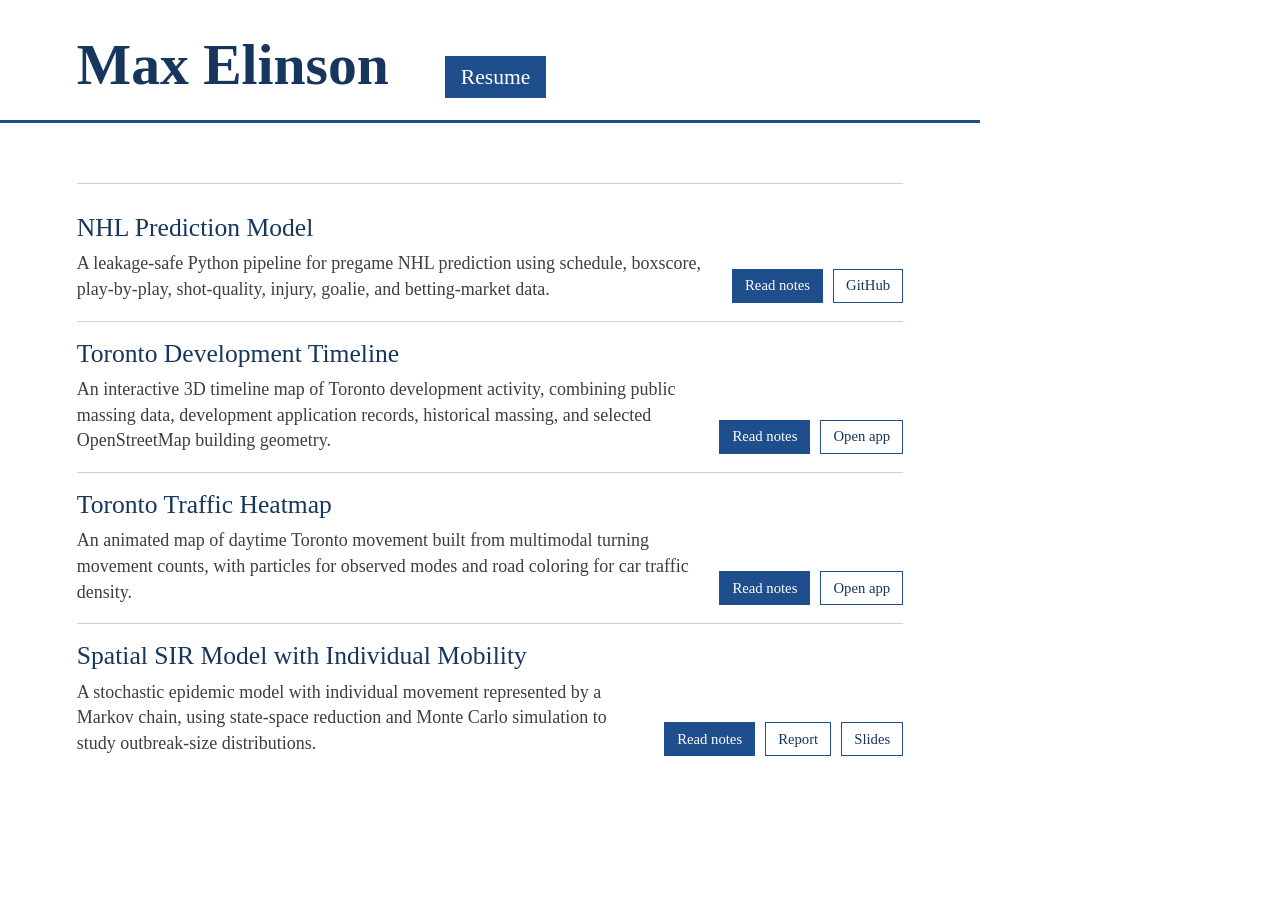
<file: index.html>
<!DOCTYPE html>
<html lang="en">
<head>
  <meta charset="UTF-8" />
  <meta name="viewport" content="width=device-width, initial-scale=1.0" />
  <title>Max Elinson</title>
  <link rel="stylesheet" href="styles.css" />
</head>
<body>
  <header class="site-header">
    <a class="brand" href="./">Max Elinson</a>
    <nav>
      <a class="resume-link" href="assets/resume/Max_Elinson_Resume_October_2026.pdf">Resume</a>
    </nav>
  </header>

  <main>
    <section id="projects" class="projects">
      <article class="project-card">
        <div>
          <h2>NHL Prediction Model</h2>
          <p>
            A leakage-safe Python pipeline for pregame NHL prediction using
            schedule, boxscore, play-by-play, shot-quality, injury, goalie, and
            betting-market data.
          </p>
        </div>
        <div class="actions">
          <a class="button primary" href="projects/nhlmodel/">Read notes</a>
          <a class="button" href="https://github.com/elinsooon/nhlmodel">GitHub</a>
        </div>
      </article>

      <article class="project-card">
        <div>
          <h2>Toronto Development Timeline</h2>
          <p>
            An interactive 3D timeline map of Toronto development activity,
            combining public massing data, development application records,
            historical massing, and selected OpenStreetMap building geometry.
          </p>
        </div>
        <div class="actions">
          <a class="button primary" href="projects/dev-timeline-map/">Read notes</a>
          <a class="button" href="apps/dev-timeline-map/">Open app</a>
        </div>
      </article>

      <article class="project-card">
        <div>
          <h2>Toronto Traffic Heatmap</h2>
          <p>
            An animated map of daytime Toronto movement built from multimodal
            turning movement counts, with particles for observed modes and road
            coloring for car traffic density.
          </p>
        </div>
        <div class="actions">
          <a class="button primary" href="projects/traffic-heatmap/">Read notes</a>
          <a class="button" href="apps/traffic-heatmap/">Open app</a>
        </div>
      </article>

      <article class="project-card">
        <div>
          <h2>Spatial SIR Model with Individual Mobility</h2>
          <p>
            A stochastic epidemic model with individual movement represented by
            a Markov chain, using state-space reduction and Monte Carlo
            simulation to study outbreak-size distributions.
          </p>
        </div>
        <div class="actions">
          <a class="button primary" href="projects/sir-model/">Read notes</a>
          <a class="button" href="assets/sir-model/APM348_Final_Project.pdf">Report</a>
          <a class="button" href="assets/sir-model/apm348_final_slides.pdf">Slides</a>
        </div>
      </article>
    </section>
  </main>
</body>
</html>
</file>
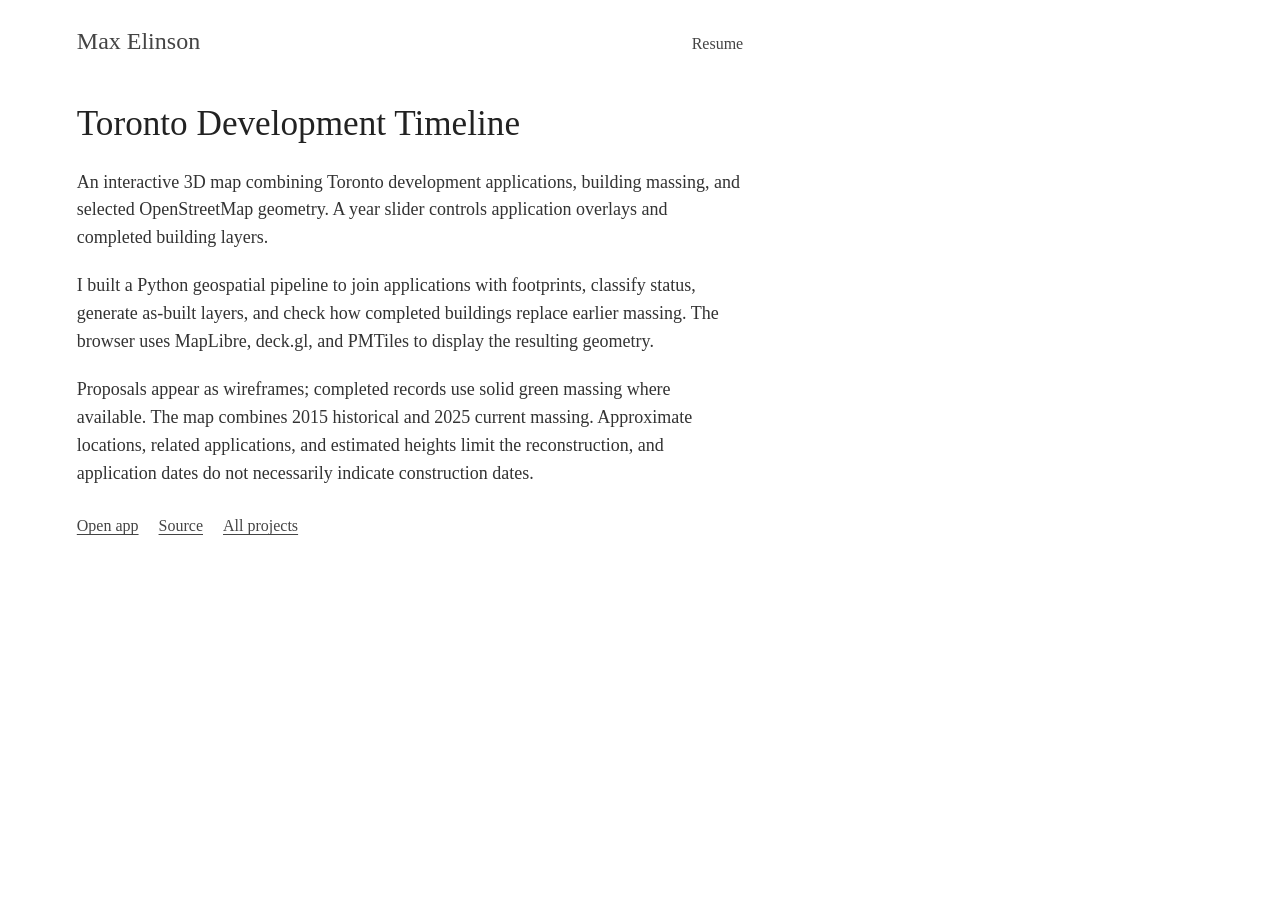
<file: projects/dev-timeline-map/index.html>
<!DOCTYPE html>
<html lang="en">
<head>
  <meta charset="UTF-8" />
  <meta name="viewport" content="width=device-width, initial-scale=1.0" />
  <meta name="description" content="An interactive 3D map combining Toronto development applications, building massing, and selected OpenStreetMap geometry. A year slider controls application overlays and completed building layers." />
  <title>Toronto Development Timeline · Max Elinson</title>
  <link rel="stylesheet" href="../../styles.css?v=notes-minimal" />
</head>
<body class="notes-page">
  <header class="site-header">
    <a class="brand" href="../../">Max Elinson</a>
    <nav aria-label="Main navigation">
      <a href="../../assets/resume/Max_Elinson_Resume_October_2026.pdf">Resume</a>
    </nav>
  </header>
  <main class="project-page">
    <article class="project-notes">
      <h1>Toronto Development Timeline</h1>
      <p>An interactive 3D map combining Toronto development applications, building massing, and selected OpenStreetMap geometry. A year slider controls application overlays and completed building layers.</p>
      <p>I built a Python geospatial pipeline to join applications with footprints, classify status, generate as-built layers, and check how completed buildings replace earlier massing. The browser uses MapLibre, deck.gl, and PMTiles to display the resulting geometry.</p>
      <p>Proposals appear as wireframes; completed records use solid green massing where available. The map combines 2015 historical and 2025 current massing. Approximate locations, related applications, and estimated heights limit the reconstruction, and application dates do not necessarily indicate construction dates.</p>
      <nav class="notes-links" aria-label="Project links">
        <a href="../../apps/dev-timeline-map/">Open app</a>
        <a href="https://github.com/elinsooon/elinsooon.github.io/tree/main/apps/dev-timeline-map">Source</a>
        <a href="../../">All projects</a>
      </nav>
    </article>
  </main>
</body>
</html>
</file>
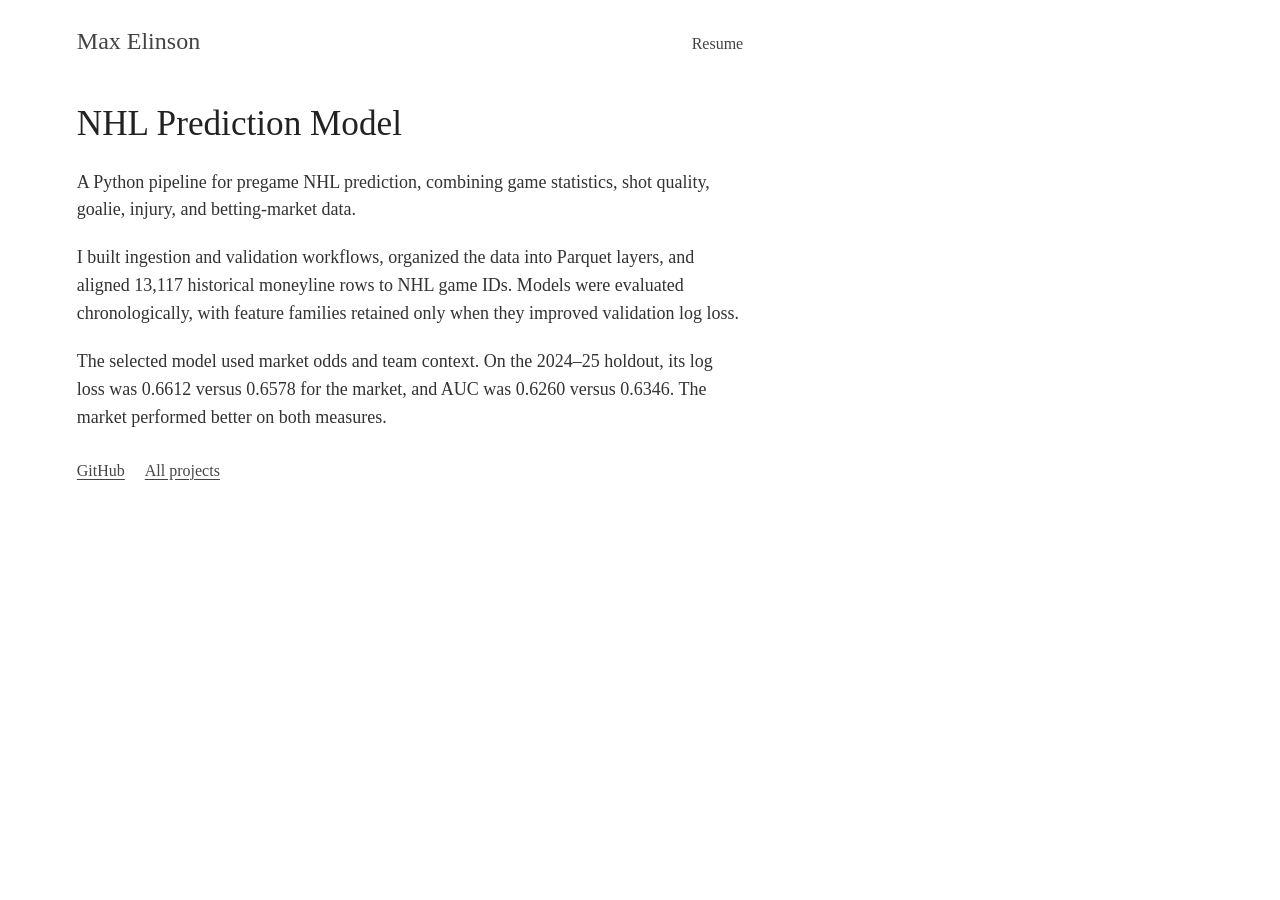
<file: projects/nhlmodel/index.html>
<!DOCTYPE html>
<html lang="en">
<head>
  <meta charset="UTF-8" />
  <meta name="viewport" content="width=device-width, initial-scale=1.0" />
  <meta name="description" content="A Python pipeline for pregame NHL prediction, combining game statistics, shot quality, goalie, injury, and betting-market data." />
  <title>NHL Prediction Model · Max Elinson</title>
  <link rel="stylesheet" href="../../styles.css?v=notes-minimal" />
</head>
<body class="notes-page">
  <header class="site-header">
    <a class="brand" href="../../">Max Elinson</a>
    <nav aria-label="Main navigation">
      <a href="../../assets/resume/Max_Elinson_Resume_October_2026.pdf">Resume</a>
    </nav>
  </header>
  <main class="project-page">
    <article class="project-notes">
      <h1>NHL Prediction Model</h1>
      <p>A Python pipeline for pregame NHL prediction, combining game statistics, shot quality, goalie, injury, and betting-market data.</p>
      <p>I built ingestion and validation workflows, organized the data into Parquet layers, and aligned 13,117 historical moneyline rows to NHL game IDs. Models were evaluated chronologically, with feature families retained only when they improved validation log loss.</p>
      <p>The selected model used market odds and team context. On the 2024–25 holdout, its log loss was 0.6612 versus 0.6578 for the market, and AUC was 0.6260 versus 0.6346. The market performed better on both measures.</p>
      <nav class="notes-links" aria-label="Project links">
        <a href="https://github.com/elinsooon/nhlmodel">GitHub</a>
        <a href="../../">All projects</a>
      </nav>
    </article>
  </main>
</body>
</html>
</file>
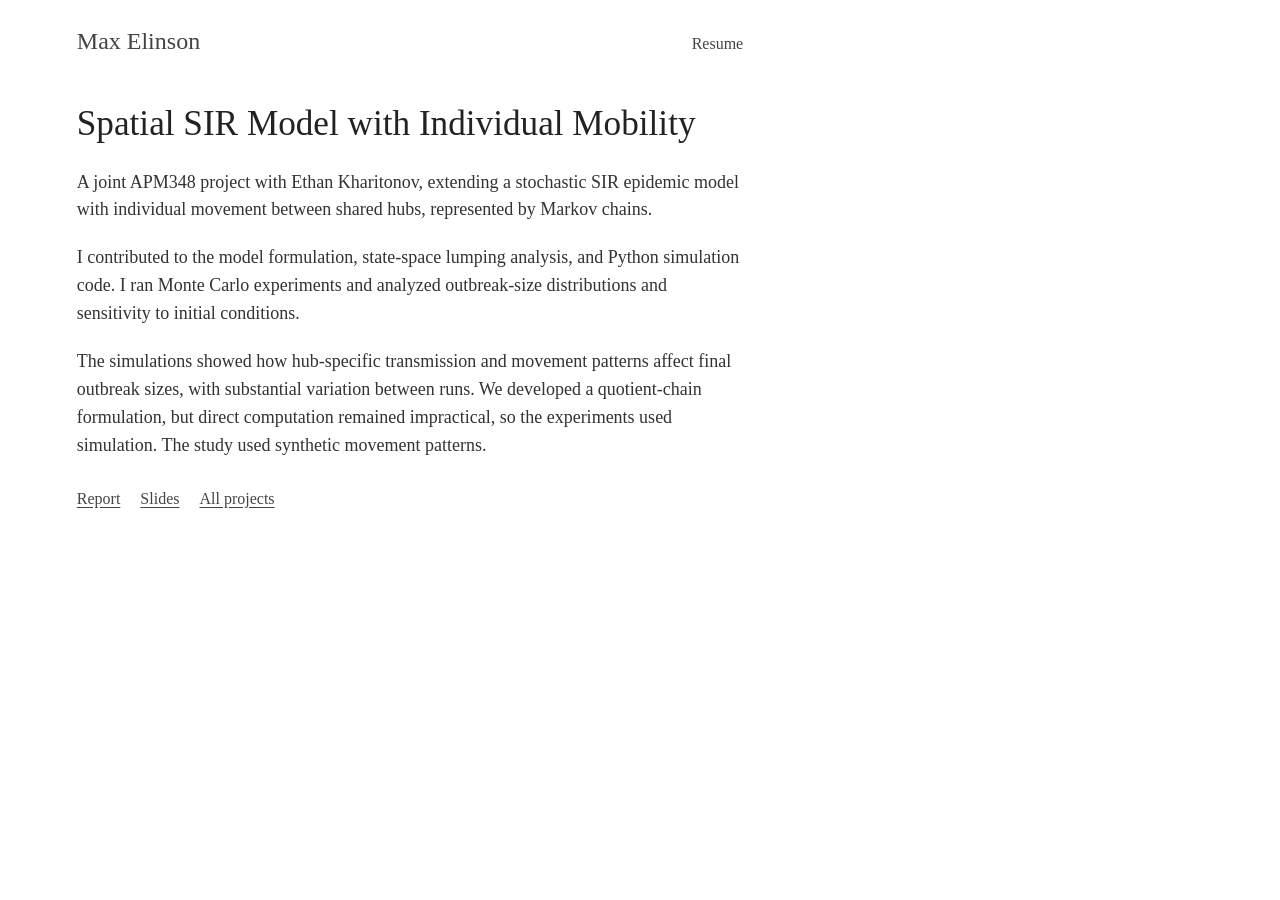
<file: projects/sir-model/index.html>
<!DOCTYPE html>
<html lang="en">
<head>
  <meta charset="UTF-8" />
  <meta name="viewport" content="width=device-width, initial-scale=1.0" />
  <meta name="description" content="A joint APM348 project with Ethan Kharitonov, extending a stochastic SIR epidemic model with individual movement between shared hubs, represented by Markov chains." />
  <title>Spatial SIR Model with Individual Mobility · Max Elinson</title>
  <link rel="stylesheet" href="../../styles.css?v=notes-minimal" />
</head>
<body class="notes-page">
  <header class="site-header">
    <a class="brand" href="../../">Max Elinson</a>
    <nav aria-label="Main navigation">
      <a href="../../assets/resume/Max_Elinson_Resume_October_2026.pdf">Resume</a>
    </nav>
  </header>
  <main class="project-page">
    <article class="project-notes">
      <h1>Spatial SIR Model with Individual Mobility</h1>
      <p>A joint APM348 project with Ethan Kharitonov, extending a stochastic SIR epidemic model with individual movement between shared hubs, represented by Markov chains.</p>
      <p>I contributed to the model formulation, state-space lumping analysis, and Python simulation code. I ran Monte Carlo experiments and analyzed outbreak-size distributions and sensitivity to initial conditions.</p>
      <p>The simulations showed how hub-specific transmission and movement patterns affect final outbreak sizes, with substantial variation between runs. We developed a quotient-chain formulation, but direct computation remained impractical, so the experiments used simulation. The study used synthetic movement patterns.</p>
      <nav class="notes-links" aria-label="Project links">
        <a href="../../assets/sir-model/APM348_Final_Project.pdf">Report</a>
        <a href="../../assets/sir-model/apm348_final_slides.pdf">Slides</a>
        <a href="../../">All projects</a>
      </nav>
    </article>
  </main>
</body>
</html>
</file>
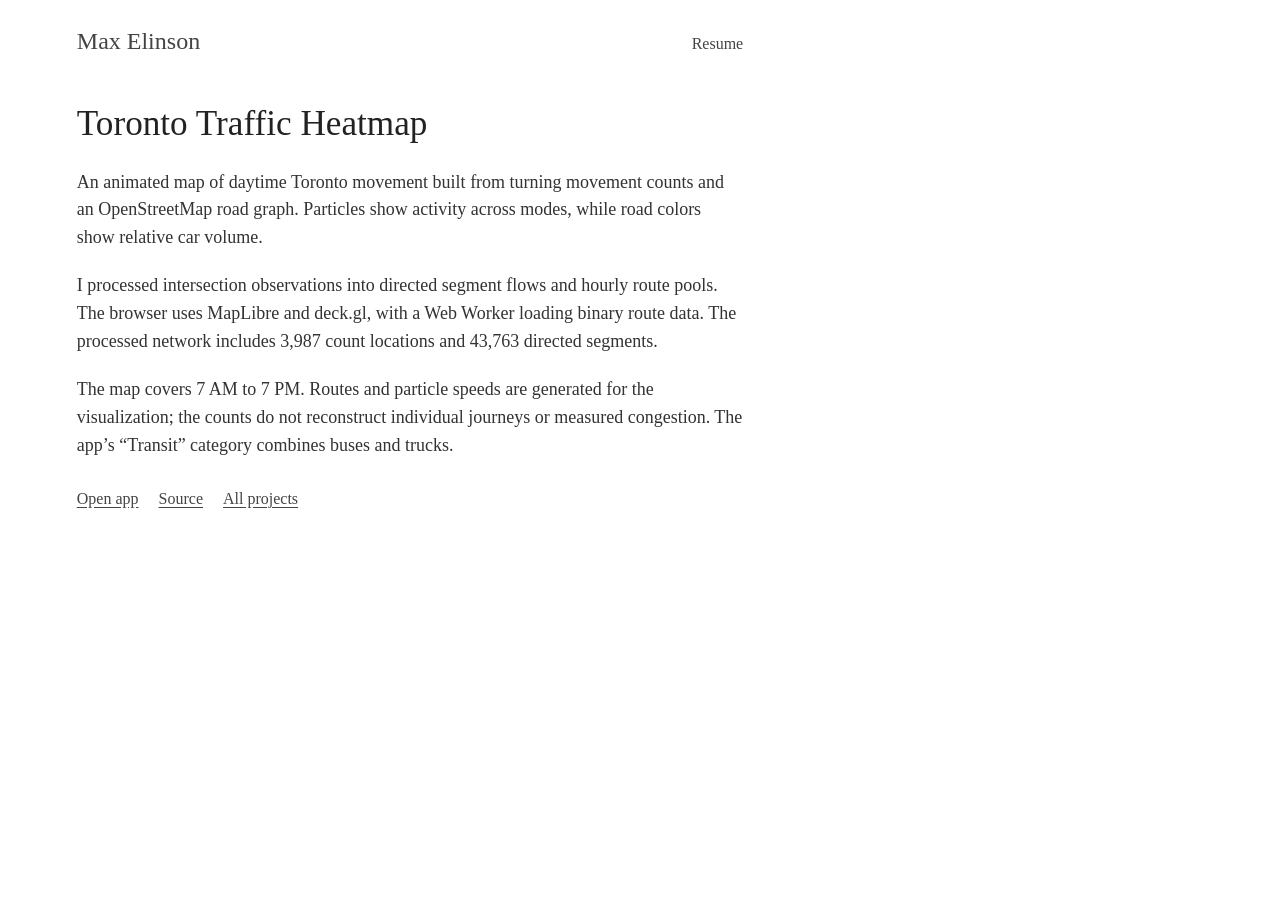
<file: projects/traffic-heatmap/index.html>
<!DOCTYPE html>
<html lang="en">
<head>
  <meta charset="UTF-8" />
  <meta name="viewport" content="width=device-width, initial-scale=1.0" />
  <meta name="description" content="An animated map of daytime Toronto movement built from turning movement counts and an OpenStreetMap road graph. Particles show activity across modes, while road colors show relative car volume." />
  <title>Toronto Traffic Heatmap · Max Elinson</title>
  <link rel="stylesheet" href="../../styles.css?v=notes-minimal" />
</head>
<body class="notes-page">
  <header class="site-header">
    <a class="brand" href="../../">Max Elinson</a>
    <nav aria-label="Main navigation">
      <a href="../../assets/resume/Max_Elinson_Resume_October_2026.pdf">Resume</a>
    </nav>
  </header>
  <main class="project-page">
    <article class="project-notes">
      <h1>Toronto Traffic Heatmap</h1>
      <p>An animated map of daytime Toronto movement built from turning movement counts and an OpenStreetMap road graph. Particles show activity across modes, while road colors show relative car volume.</p>
      <p>I processed intersection observations into directed segment flows and hourly route pools. The browser uses MapLibre and deck.gl, with a Web Worker loading binary route data. The processed network includes 3,987 count locations and 43,763 directed segments.</p>
      <p>The map covers 7 AM to 7 PM. Routes and particle speeds are generated for the visualization; the counts do not reconstruct individual journeys or measured congestion. The app’s “Transit” category combines buses and trucks.</p>
      <nav class="notes-links" aria-label="Project links">
        <a href="../../apps/traffic-heatmap/">Open app</a>
        <a href="https://github.com/elinsooon/elinsooon.github.io/tree/main/apps/traffic-heatmap">Source</a>
        <a href="../../">All projects</a>
      </nav>
    </article>
  </main>
</body>
</html>
</file>
<file: styles.css>
:root {
  color-scheme: light;
  --paper: #ffffff;
  --text: #111111;
  --muted: #3f3f3f;
  --faint: #6d6d6d;
  --rule: #c9d3e4;
  --accent: #1f4e8c;
  --accent-dark: #17365d;
  --accent-soft: #eef4fb;
  --warn: #875800;
}

* {
  box-sizing: border-box;
}

html {
  scroll-behavior: smooth;
}

body {
  margin: 0;
  background: var(--paper);
  color: var(--text);
  font-family: "Latin Modern Roman", "Computer Modern Serif", "CMU Serif", Georgia, "Times New Roman", Times, serif;
  font-size: 18px;
  line-height: 1.42;
}

a {
  color: var(--accent);
  text-underline-offset: 0.16em;
}

.site-header {
  display: flex;
  align-items: baseline;
  justify-content: flex-start;
  gap: 56px;
  max-width: 980px;
  margin: 0;
  padding: 24px clamp(22px, 6vw, 78px) 14px;
  border-bottom: 3px solid var(--accent);
}

.brand {
  color: var(--accent-dark);
  font-size: clamp(2rem, 4.5vw, 3.6rem);
  font-weight: 600;
  text-decoration: none;
}

nav {
  display: flex;
  flex-wrap: wrap;
  gap: 20px;
  font-size: 1.35rem;
}

nav a,
footer a {
  color: var(--accent-dark);
  text-decoration: none;
}

nav a:hover,
footer a:hover {
  color: var(--accent);
  text-decoration: underline;
}

.resume-link {
  display: inline-flex;
  align-items: center;
  min-height: 42px;
  padding: 0 15px;
  border: 1px solid var(--accent);
  background: var(--accent);
  color: #ffffff;
}

.resume-link:hover {
  background: var(--accent-dark);
  color: #ffffff;
  text-decoration: none;
}

main {
  max-width: 980px;
  margin: 0;
  padding: clamp(34px, 5vw, 60px) clamp(22px, 6vw, 78px);
}

.hero {
  padding-bottom: clamp(28px, 4vw, 46px);
}

.hero-copy {
  max-width: 720px;
}

.eyebrow,
.project-meta {
  color: var(--faint);
  font-family: ui-monospace, SFMono-Regular, Menlo, Consolas, "Liberation Mono", monospace;
  font-size: 0.72rem;
  letter-spacing: 0;
  margin: 0 0 12px;
  text-transform: uppercase;
}

h1,
h2,
h3 {
  color: var(--accent-dark);
  font-weight: 500;
}

h1 {
  font-size: clamp(2.35rem, 5vw, 4rem);
  line-height: 1;
  margin: 0 0 18px;
}

h2 {
  font-size: clamp(1.35rem, 2vw, 1.75rem);
  line-height: 1.12;
  margin: 0 0 9px;
}

h3 {
  font-size: 1.04rem;
  line-height: 1.25;
  margin: 0 0 7px;
}

p {
  color: var(--muted);
  margin: 0;
}

.hero-actions {
  display: flex;
  flex-wrap: wrap;
  gap: 10px;
  margin-top: 10px;
}

.projects {
  display: grid;
  gap: 0;
  padding-top: 12px;
  border-top: 1px solid var(--rule);
}

.section-heading {
  margin-bottom: 12px;
}

.project-card {
  display: grid;
  grid-template-columns: minmax(0, 1fr) auto;
  gap: 28px;
  align-items: end;
  padding: 18px 0;
  border-top: 1px solid var(--rule);
}

.project-card:first-child {
  border-top: 0;
}

.project-card p:not(.project-meta) {
  max-width: 720px;
}

.actions {
  display: flex;
  gap: 10px;
  flex-wrap: wrap;
  justify-content: flex-end;
}

.button {
  display: inline-flex;
  align-items: center;
  justify-content: center;
  min-height: 34px;
  padding: 0 12px;
  border: 1px solid var(--accent);
  border-radius: 0;
  background: transparent;
  color: var(--accent-dark);
  font-family: "Latin Modern Roman", "Computer Modern Serif", "CMU Serif", Georgia, "Times New Roman", Times, serif;
  font-size: 0.92rem;
  font-weight: 500;
  text-decoration: none;
  white-space: nowrap;
}

.button:hover {
  background: var(--accent-soft);
}

.button.primary {
  background: var(--accent);
  border-color: var(--accent);
  color: #ffffff;
}

.button.primary:hover {
  background: var(--accent-dark);
  border-color: var(--accent-dark);
}

.button.large {
  min-height: 36px;
  padding: 0 14px;
}

.project-page {
  max-width: 900px;
}

.project-top {
  display: flex;
  justify-content: space-between;
  gap: 18px;
  align-items: center;
  margin-bottom: 34px;
  padding-bottom: 18px;
  border-bottom: 1px solid var(--rule);
}

.markdown {
  max-width: 800px;
}

.markdown h1,
.markdown h2,
.markdown h3 {
  margin: 30px 0 10px;
  line-height: 1.15;
}

.markdown h1:first-child,
.markdown h2:first-child,
.markdown h3:first-child {
  margin-top: 0;
}

.markdown h1 {
  font-size: clamp(2rem, 4.5vw, 3.4rem);
}

.markdown h2 {
  padding-top: 18px;
  border-top: 1px solid var(--accent);
  font-size: 1.45rem;
}

.markdown h3 {
  font-size: 1.1rem;
}

.markdown p,
.markdown li {
  color: var(--muted);
}

.markdown p {
  margin: 0 0 13px;
}

.markdown ul,
.markdown ol {
  padding-left: 24px;
}

.markdown pre {
  overflow-x: auto;
  padding: 14px 16px;
  background: var(--accent-soft);
  border-left: 3px solid var(--accent);
}

.markdown code {
  font-family: ui-monospace, SFMono-Regular, Menlo, Consolas, "Liberation Mono", monospace;
  font-size: 0.86em;
}

.markdown table {
  width: 100%;
  border-collapse: collapse;
  margin: 18px 0;
  font-size: 0.92rem;
}

.markdown th,
.markdown td {
  padding: 7px 8px;
  border-bottom: 1px solid var(--rule);
  text-align: left;
  vertical-align: top;
}

.notice {
  margin: 18px 0 0;
  color: var(--warn);
}

.project-detail {
  max-width: 820px;
}

.project-detail > p {
  margin-bottom: 13px;
}

.project-detail section {
  margin-top: 28px;
}

.project-detail ul {
  padding-left: 24px;
  color: var(--muted);
}

.project-detail li {
  margin-bottom: 7px;
}

/* Quiet, text-only project notes. */
.notes-page {
  color: #222;
}

.notes-page .site-header {
  max-width: 820px;
  justify-content: space-between;
  gap: 24px;
  border: 0;
}

.notes-page .brand {
  font-size: 1.5rem;
  font-weight: 500;
}

.notes-page nav {
  font-size: 1rem;
}

.notes-page a {
  color: #444;
}

.notes-page .project-page {
  max-width: 820px;
  padding-top: 32px;
}

.notes-page h1 {
  color: #222;
  font-size: clamp(1.7rem, 3.5vw, 2.2rem);
  line-height: 1.15;
  margin-bottom: 24px;
}

.notes-page .project-notes p {
  color: #333;
  margin-bottom: 20px;
  line-height: 1.55;
}

.notes-links {
  display: flex;
  flex-wrap: wrap;
  gap: 20px;
  margin-top: 28px;
}

.notes-page .notes-links a {
  text-decoration: underline;
}

.tech-tags {
  display: flex;
  flex-wrap: wrap;
  gap: 8px;
  margin: 22px 0 30px;
}

.tech-tags span {
  display: inline-flex;
  align-items: center;
  min-height: 28px;
  padding: 0 10px;
  border: 1px solid var(--rule);
  color: var(--accent-dark);
  font-family: ui-monospace, SFMono-Regular, Menlo, Consolas, "Liberation Mono", monospace;
  font-size: 0.72rem;
}

.project-visuals {
  display: grid;
  gap: 18px;
}

.project-visuals figure {
  margin: 0;
  border: 1px solid var(--rule);
  background: var(--accent-soft);
}

.project-visuals img {
  display: block;
  width: 100%;
  height: auto;
}

footer {
  max-width: 980px;
  margin: 0;
  padding: 22px clamp(22px, 6vw, 78px) 42px;
  border-top: 1px solid var(--rule);
  color: var(--muted);
}

@media (max-width: 760px) {
  .site-header,
  .hero,
  .project-card,
  .project-top {
    align-items: flex-start;
    grid-template-columns: 1fr;
    flex-direction: column;
  }

  .site-header {
    gap: 12px;
  }

  .actions {
    justify-content: flex-start;
    width: 100%;
  }

  .button {
    flex: 1 1 150px;
  }
}
</file>
